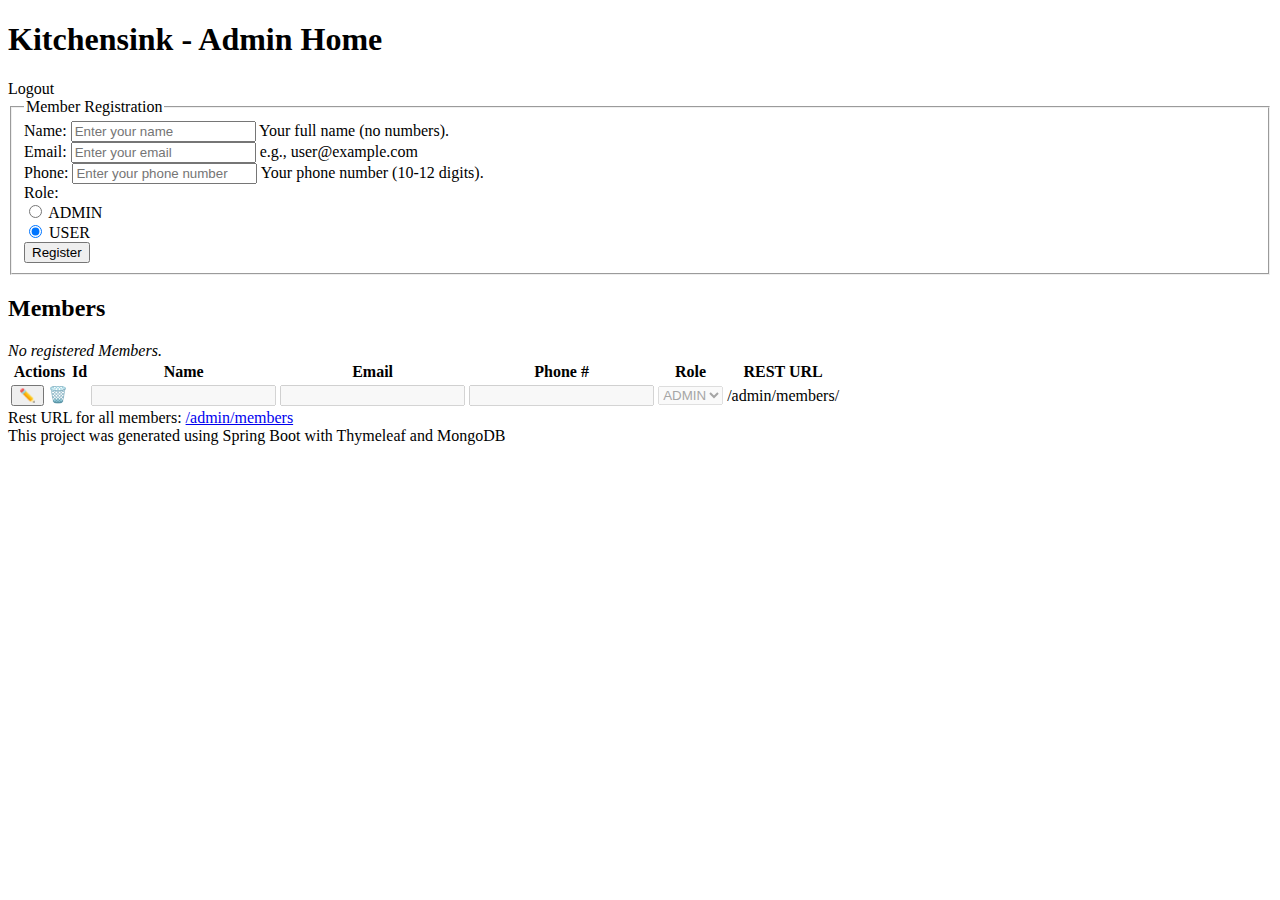
<file: src/main/resources/templates/index.html>
<!DOCTYPE html>
<html xmlns:th="http://www.thymeleaf.org">
<head>
  <meta charset="UTF-8"/>
  <meta name="viewport" content="width=device-width, initial-scale=1.0">
  <title>Kitchensink</title>
  <!-- Include the CSS stylesheet -->
  <link th:href="@{/css/screen.css}" rel="stylesheet"/>
  <!-- Include the JavaScript file -->
  <script th:src="@{/js/script.js}"></script>
</head>
<body>
<div id="container">
  <div id="header">
    <h1>Kitchensink - Admin Home</h1>
    <a th:href="@{/logout}" class="logout-button">Logout</a>
  </div>

  <!-- Registration Form Section -->
  <div class="form-container">
    <!-- Success Message -->
    <div th:if="${registrationSuccess}">
      <div th:text="${successMessage}" class="valid"></div>
    </div>

    <!-- Error Message -->
    <div th:if="${registrationError}">
      <div th:text="${errorMessage}" class="invalid"></div>
    </div>

    <!-- Registration Form -->
    <form th:action="@{/register}" th:object="${member}" method="post">
      <fieldset>
        <legend>Member Registration</legend>
        <div class="form-group tooltip-container">
          <label for="name">Name:</label>
          <input type="text" id="name" th:field="*{name}" placeholder="Enter your name" required
                 pattern="[^0-9]*"/>
          <span class="tooltip-text">Your full name (no numbers).</span>
        </div>
        <div class="form-group tooltip-container">
          <label for="email">Email:</label>
          <input type="email" id="email" th:field="*{email}" placeholder="Enter your email"
                 required/>
          <span class="tooltip-text">e.g., user@example.com</span>
        </div>
        <div class="form-group tooltip-container">
          <label for="phoneNumber">Phone:</label>
          <input type="text" id="phoneNumber" th:field="*{phoneNumber}"
                 placeholder="Enter your phone number" required/>
          <span class="tooltip-text">Your phone number (10-12 digits).</span>
        </div>
        <div class="role-section">
          <label>Role:</label>
          <div class="radio-option">
            <input type="radio" id="roleAdmin" name="role" value="ADMIN"/>
            <label for="roleAdmin">ADMIN</label>
          </div>
          <div class="radio-option">
            <input type="radio" id="roleUser" name="role" value="USER" checked/>
            <label for="roleUser">USER</label>
          </div>
        </div>
        <input type="hidden" name="sourcePage" value="index"/>
        <div class="button-container">
          <button type="submit" class="register-button">Register</button>
        </div>
      </fieldset>
    </form>
  </div>

  <!-- Members Table Section -->
  <div class="table-container">
    <h2>Members</h2>
    <div th:if="${#lists.isEmpty(members)}">
      <em>No registered Members.</em>
    </div>
    <div th:if="${!#lists.isEmpty(members)}">
      <table class="simpletablestyle">
        <thead>
        <tr>
          <th>Actions</th>
          <th>Id</th>
          <th>Name</th>
          <th>Email</th>
          <th>Phone #</th>
          <th>Role</th>
          <th>REST URL</th>
        </tr>
        </thead>
        <tbody>
        <tr th:each="member : ${members}">
          <td>
            <!-- Cancel Button (X) (Hidden Initially) -->
            <button type="button" class="cancel-button icon-button" style="display:none;"
                    onclick="cancelEdit(this)">❌
            </button>
            <!-- Save Link (Hidden Initially) -->
            <a th:href="@{/admin/members/{id}(id=${member.id})}" class="save-link icon-button"
               onclick="saveMember(this, this.href); return false;" style="display:none;">💾</a>
            <!-- Edit Button Icon -->
            <!-- Only show Edit button if the current member is not the logged-in user -->
            <button type="button" class="edit-button icon-button"
                    th:if="${loggedInUser != member.email}"
                    onclick="editMember(this)">✏️
            </button>
            <!-- Delete Button Icon -->
            <a th:href="@{/admin/members/{id}(id=${member.id})}" class="delete-link icon-button"
               th:if="${loggedInUser != member.email}"
               onclick="deleteMember(this, this.href); return false;">🗑️</a>
          </td>
          <td th:text="${member.id}"></td>
          <td><input type="text" th:value="${member.name}" disabled class="editable-field"/></td>
          <td><input type="email" th:value="${member.email}" disabled class="editable-field"/></td>
          <td><input type="text" th:value="${member.phoneNumber}" disabled class="editable-field"/>
          </td>
          <td>
            <select disabled class="editable-field">
              <option value="ADMIN" th:selected="${member.role == 'ADMIN'}">ADMIN</option>
              <option value="USER" th:selected="${member.role == 'USER'}">USER</option>
            </select>
          </td>
          <td>
            <a th:href="@{/admin/members/{id}(id=${member.id})}"
               onclick="return loadInFrame(this.href)">
              /admin/members/<span th:text="${member.id}"></span>
            </a>
          </td>
        </tr>
        </tbody>
      </table>
      <div>Rest URL for all members: <a href="/admin/members"
                                        onclick="return loadInFrame(this.href)">/admin/members</a>
      </div>
    </div>
  </div>

  <!-- Footer Section -->
  <div id="footer">
    This project was generated using Spring Boot with Thymeleaf and MongoDB
  </div>
</div>
</body>
</html>
</file>
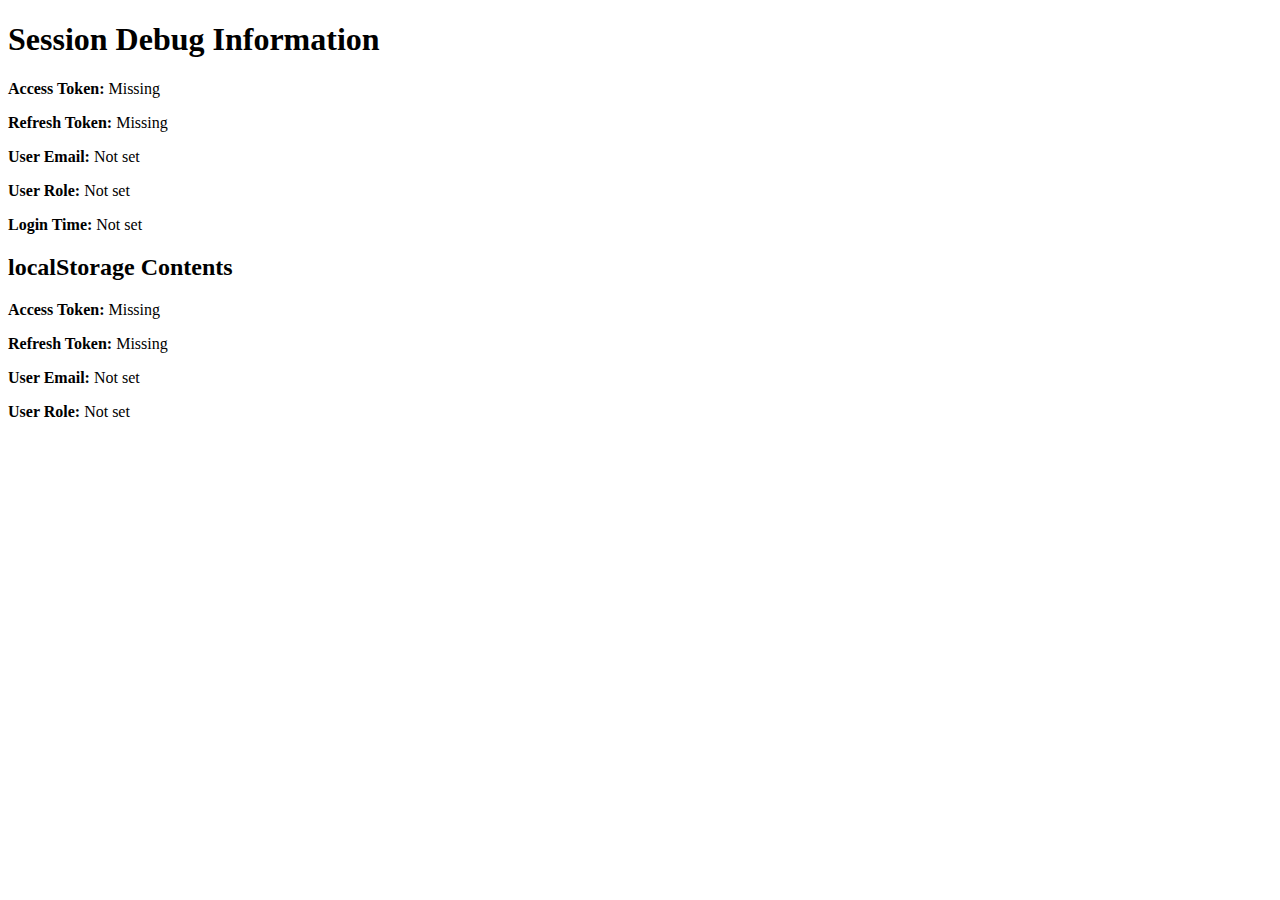
<file: src/main/resources/templates/debug-session.html>
<!DOCTYPE html>
<html xmlns:th="http://www.thymeleaf.org">
<head>
    <meta charset="UTF-8"/>
    <title>Session Debug</title>
</head>
<body>
    <h1>Session Debug Information</h1>
    <p><strong>Access Token:</strong> <span th:text="${accessToken}">Missing</span></p>
    <p><strong>Refresh Token:</strong> <span th:text="${refreshToken}">Missing</span></p>
    <p><strong>User Email:</strong> <span th:text="${userEmail}">Not set</span></p>
    <p><strong>User Role:</strong> <span th:text="${userRole}">Not set</span></p>
    <p><strong>Login Time:</strong> <span th:text="${loginTime}">Not set</span></p>
    
    <h2>localStorage Contents</h2>
    <div id="localStorageInfo"></div>
    
    <script>
        document.addEventListener('DOMContentLoaded', function() {
            const localStorageInfo = document.getElementById('localStorageInfo');
            const accessToken = localStorage.getItem('accessToken');
            const refreshToken = localStorage.getItem('refreshToken');
            const userEmail = localStorage.getItem('userEmail');
            const userRole = localStorage.getItem('userRole');
            
            localStorageInfo.innerHTML = `
                <p><strong>Access Token:</strong> ${accessToken ? 'Present' : 'Missing'}</p>
                <p><strong>Refresh Token:</strong> ${refreshToken ? 'Present' : 'Missing'}</p>
                <p><strong>User Email:</strong> ${userEmail || 'Not set'}</p>
                <p><strong>User Role:</strong> ${userRole || 'Not set'}</p>
            `;
        });
    </script>
</body>
</html>
</file>
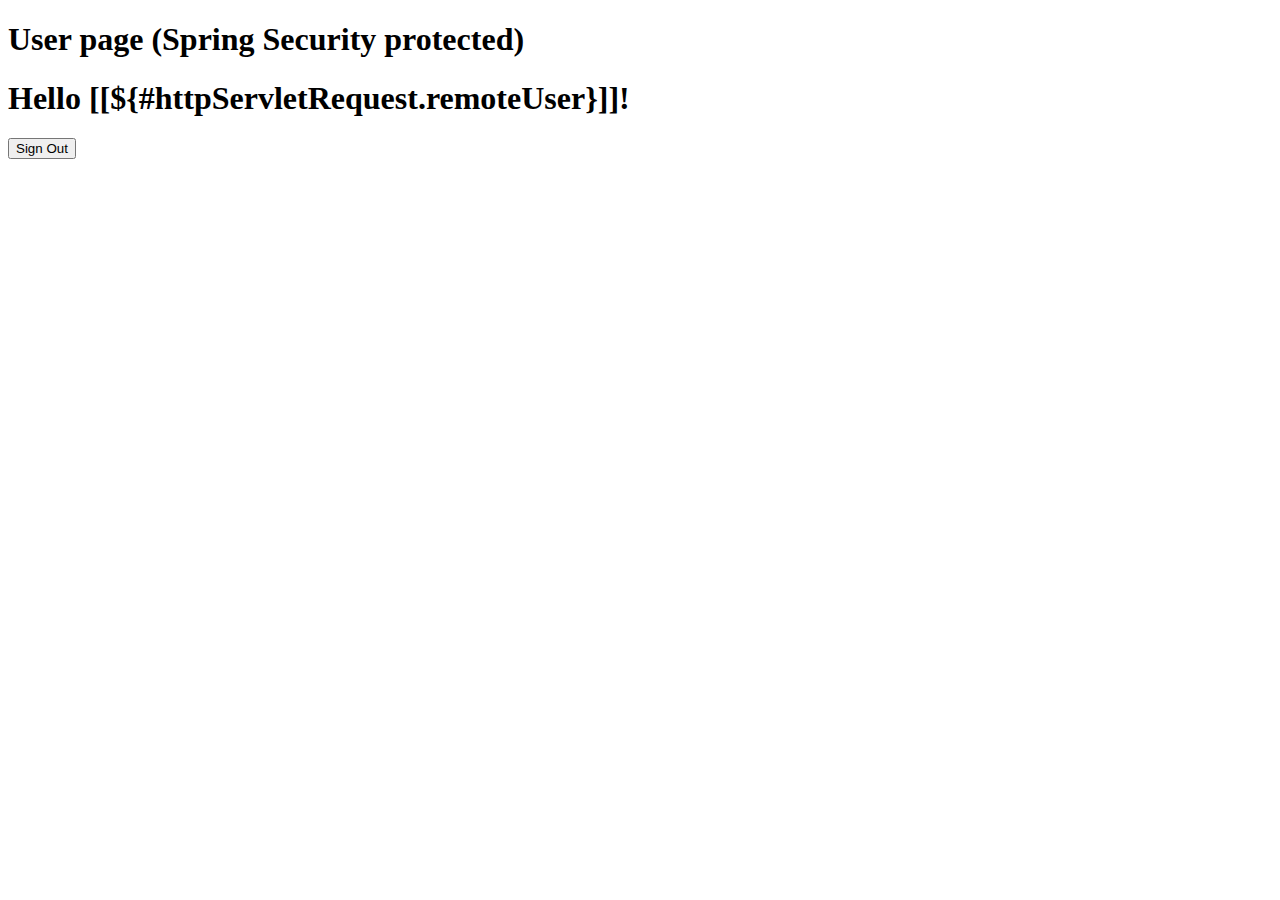
<file: src/main/resources/templates/header.html>
<!DOCTYPE HTML>
<html xmlns:th="http://www.thymeleaf.org">
<head>
  <div th:replace="fragments/header :: header-css"/>
</head>
<body>

<div th:replace="fragments/header :: header"/>

<div class="container">

  <div class="starter-template">
    <h1>User page (Spring Security protected)</h1>

    <h1 th:inline="text">Hello [[${#httpServletRequest.remoteUser}]]!</h1>
    <form th:action="@{/jwt-logout}" method="post">
      <input type="submit" value="Sign Out"/>
    </form>

  </div>

</div>
<!-- /.container -->
<div th:replace="fragments/footer :: footer"/>

</body>
</html>
</file>
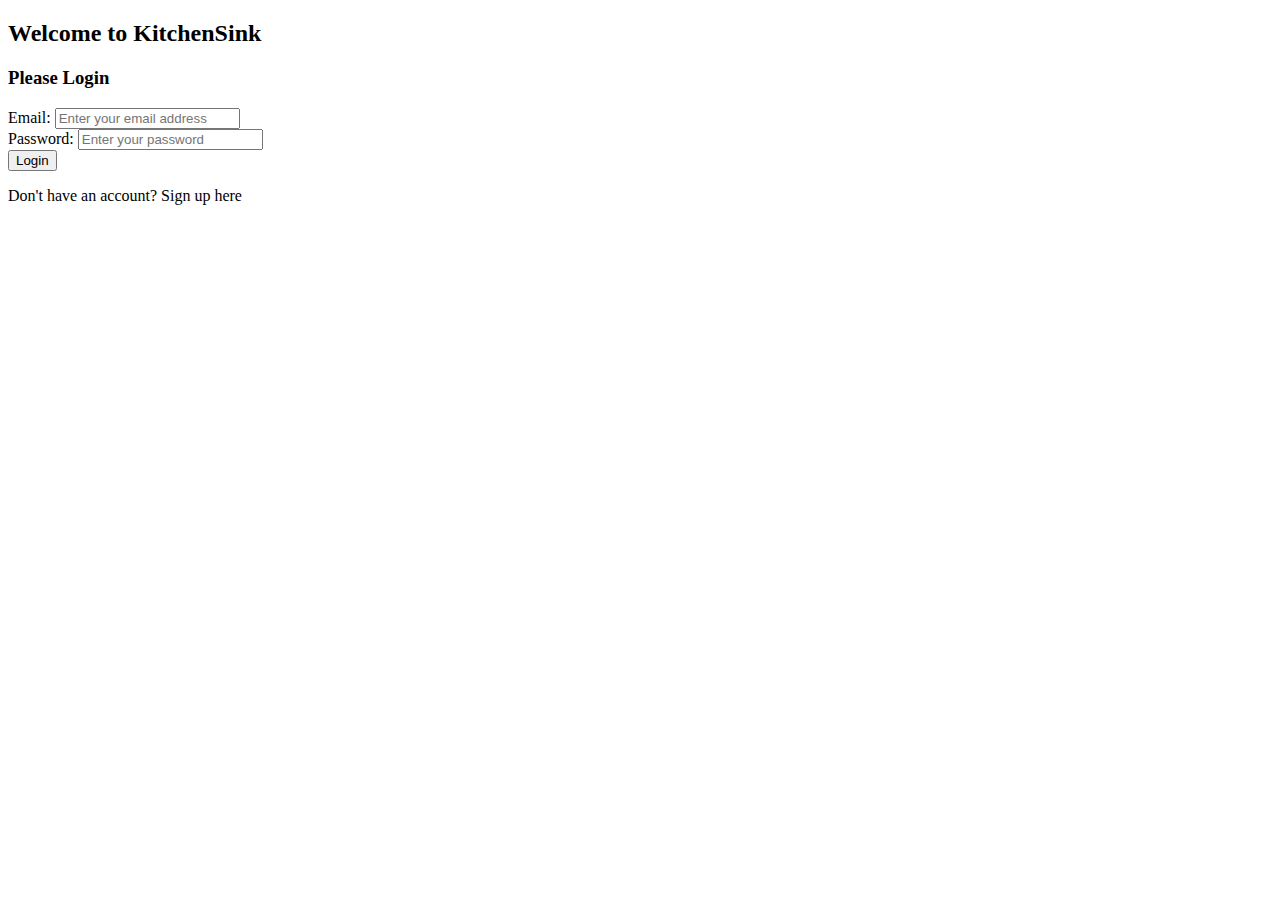
<file: src/main/resources/templates/jwt-login.html>
<!DOCTYPE html>
<html xmlns:th="http://www.thymeleaf.org">
<head>
    <title>KitchenSink - Login</title>
    <meta charset="UTF-8">
    <meta name="viewport" content="width=device-width, initial-scale=1.0">
    <!-- Favicon -->
    <link rel="icon" type="image/png" th:href="@{/gfx/favicon.png}"/>
    <link rel="shortcut icon" type="image/png" th:href="@{/gfx/favicon.png}"/>
    <link rel="stylesheet" th:href="@{/css/unified-theme.css}">
    <script th:src="@{/js/theme-toggle.js}" defer></script>
</head>
<body>
    <div class="auth-container">
        <h2>Welcome to KitchenSink</h2>
        <h3>Please Login</h3>
        
        <div th:if="${error}" class="error" th:text="${error}"></div>
        <div th:if="${success}" class="success" th:text="${success}"></div>
        
        <form th:action="@{/jwt-login}" method="post">
            <div class="form-group">
                <label for="email">Email:</label>
                <input type="email" id="email" name="email" required placeholder="Enter your email address">
            </div>
            
            <div class="form-group">
                <label for="password">Password:</label>
                <input type="password" id="password" name="password" required placeholder="Enter your password">
            </div>
            
            <button type="submit" class="btn" data-original-text="Login">Login</button>
        </form>
        
        <div class="link-section">
            <p>Don't have an account? <a th:href="@{/jwt-signup}">Sign up here</a></p>
        </div>
    </div>
</body>
</html>
</file>
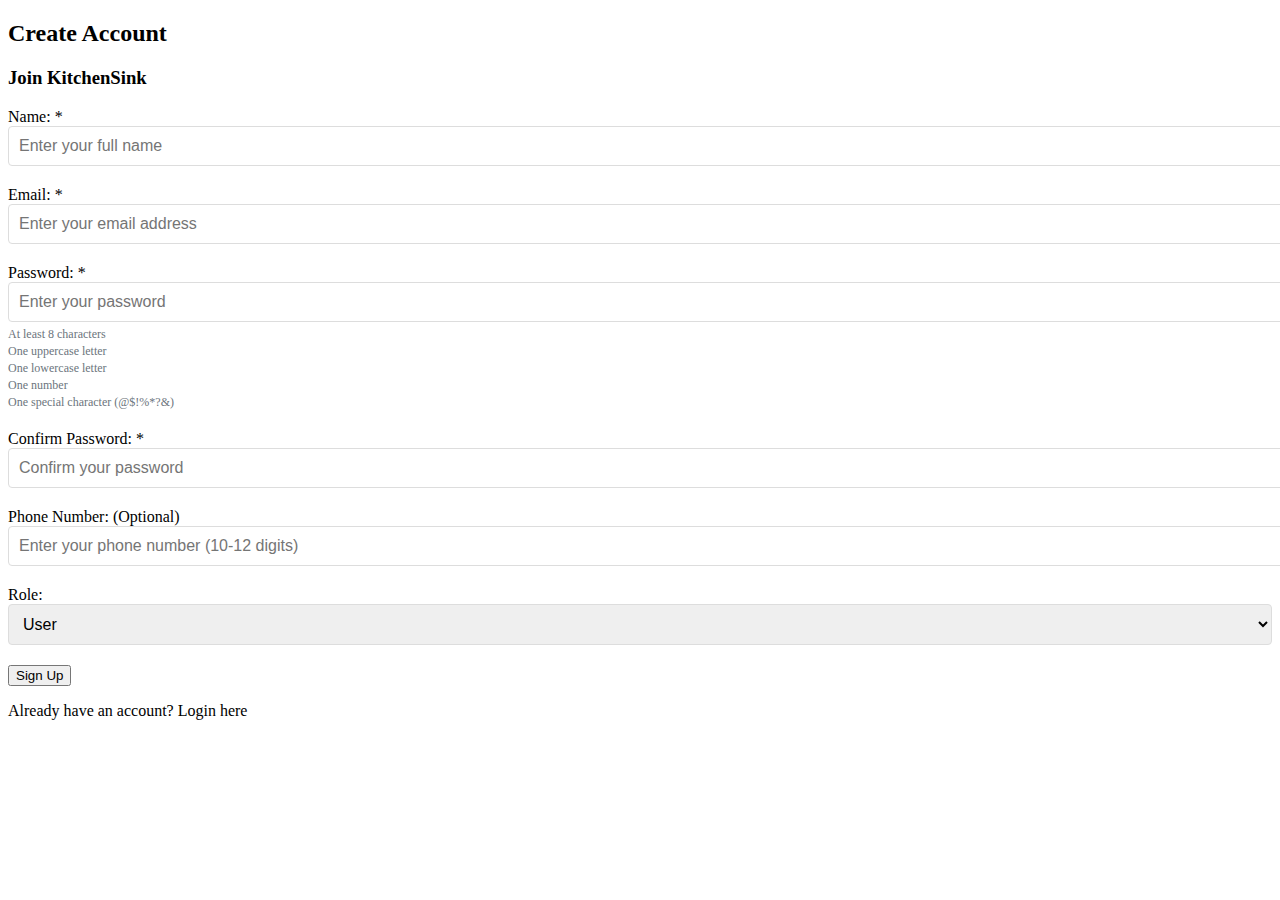
<file: src/main/resources/templates/jwt-signup.html>
<!DOCTYPE html>
<html xmlns:th="http://www.thymeleaf.org">
<head>
    <title>KitchenSink - Signup</title>
    <meta charset="UTF-8">
    <meta name="viewport" content="width=device-width, initial-scale=1.0">
    <link rel="stylesheet" th:href="@{/css/unified-theme.css}">
    <script th:src="@{/js/theme-toggle.js}" defer></script>
    <style>
        .form-group {
            margin-bottom: 20px;
        }
        .error-message {
            color: #dc3545;
            font-size: 0.875rem;
            margin-top: 5px;
            display: none;
        }
        .success-message {
            color: #28a745;
            font-size: 0.875rem;
            margin-top: 5px;
            display: none;
        }
        .form-control {
            width: 100%;
            padding: 10px;
            border: 1px solid #ddd;
            border-radius: 4px;
            font-size: 16px;
        }
        .form-control:focus {
            outline: none;
            border-color: #007bff;
            box-shadow: 0 0 0 2px rgba(0,123,255,0.25);
        }
        .form-control.error {
            border-color: #dc3545;
        }
        .form-control.success {
            border-color: #28a745;
        }
        .password-requirements {
            font-size: 0.75rem;
            color: #6c757d;
            margin-top: 5px;
        }
        .requirement {
            margin: 2px 0;
        }
        .requirement.met {
            color: #28a745;
        }
        .requirement.unmet {
            color: #dc3545;
        }
    </style>
</head>
<body>
    <div class="auth-container">
        <h2>Create Account</h2>
        <h3>Join KitchenSink</h3>
        
        <div th:if="${error}" class="error" th:text="${error}"></div>
        
        <form th:action="@{/jwt-signup}" method="post" id="signupForm" onsubmit="return validateForm()">
            <div class="form-group">
                <label for="name">Name: *</label>
                <input type="text" id="name" name="name" class="form-control" required 
                       placeholder="Enter your full name" onblur="validateName()" oninput="validateName()">
                <div id="nameError" class="error-message"></div>
            </div>
            
            <div class="form-group">
                <label for="email">Email: *</label>
                <input type="email" id="email" name="email" class="form-control" required 
                       placeholder="Enter your email address" onblur="validateEmail()" oninput="validateEmail()">
                <div id="emailError" class="error-message"></div>
            </div>
            
            <div class="form-group">
                <label for="password">Password: *</label>
                <input type="password" id="password" name="password" class="form-control" required 
                       placeholder="Enter your password" onblur="validatePassword()" oninput="validatePassword()">
                <div id="passwordError" class="error-message"></div>
                <div class="password-requirements">
                    <div class="requirement" id="lengthReq">At least 8 characters</div>
                    <div class="requirement" id="uppercaseReq">One uppercase letter</div>
                    <div class="requirement" id="lowercaseReq">One lowercase letter</div>
                    <div class="requirement" id="numberReq">One number</div>
                    <div class="requirement" id="specialReq">One special character (@$!%*?&)</div>
                </div>
            </div>
            
            <div class="form-group">
                <label for="confirmPassword">Confirm Password: *</label>
                <input type="password" id="confirmPassword" name="confirmPassword" class="form-control" required 
                       placeholder="Confirm your password" onblur="validateConfirmPassword()" oninput="validateConfirmPassword()">
                <div id="confirmPasswordError" class="error-message"></div>
            </div>
            
            <div class="form-group">
                <label for="phoneNumber">Phone Number: (Optional)</label>
                <input type="tel" id="phoneNumber" name="phoneNumber" class="form-control" 
                       placeholder="Enter your phone number (10-12 digits)" onblur="validatePhone()" oninput="validatePhone()">
                <div id="phoneError" class="error-message"></div>
            </div>
            
            <div class="form-group">
                <label for="role">Role:</label>
                <select id="role" name="role" class="form-control">
                    <option value="USER">User</option>
                    <option value="ADMIN">Admin</option>
                </select>
            </div>
            
            <button type="submit" class="btn btn-secondary" data-original-text="Sign Up">Sign Up</button>
        </form>
        
        <div class="link-section">
            <p>Already have an account? <a th:href="@{/jwt-login}">Login here</a></p>
        </div>
    </div>

    <script>
        // Validation functions
        function validateName() {
            const nameInput = document.getElementById('name');
            const nameError = document.getElementById('nameError');
            const name = nameInput.value.trim();
            
            if (name === '') {
                showError(nameInput, nameError, 'Name is required.');
                return false;
            } else if (name.length > 25) {
                showError(nameInput, nameError, 'Name must be 25 characters or less.');
                return false;
            } else if (/\d/.test(name)) {
                showError(nameInput, nameError, 'Name must not contain numbers.');
                return false;
            } else {
                showSuccess(nameInput, nameError);
                return true;
            }
        }

        function validateEmail() {
            const emailInput = document.getElementById('email');
            const emailError = document.getElementById('emailError');
            const email = emailInput.value.trim();
            const emailRegex = /^[^\s@]+@[^\s@]+\.[^\s@]+$/;
            
            if (email === '') {
                showError(emailInput, emailError, 'Email is required.');
                return false;
            } else if (!emailRegex.test(email)) {
                showError(emailInput, emailError, 'Please enter a valid email address.');
                return false;
            } else {
                showSuccess(emailInput, emailError);
                return true;
            }
        }

        function validatePassword() {
            const passwordInput = document.getElementById('password');
            const passwordError = document.getElementById('passwordError');
            const password = passwordInput.value;
            
            // Password requirements
            const hasLength = password.length >= 8;
            const hasUppercase = /[A-Z]/.test(password);
            const hasLowercase = /[a-z]/.test(password);
            const hasNumber = /\d/.test(password);
            const hasSpecial = /[@$!%*?&]/.test(password);
            
            // Update requirement indicators
            document.getElementById('lengthReq').className = hasLength ? 'requirement met' : 'requirement unmet';
            document.getElementById('uppercaseReq').className = hasUppercase ? 'requirement met' : 'requirement unmet';
            document.getElementById('lowercaseReq').className = hasLowercase ? 'requirement met' : 'requirement unmet';
            document.getElementById('numberReq').className = hasNumber ? 'requirement met' : 'requirement unmet';
            document.getElementById('specialReq').className = hasSpecial ? 'requirement met' : 'requirement unmet';
            
            if (password === '') {
                showError(passwordInput, passwordError, 'Password is required.');
                return false;
            } else if (!hasLength || !hasUppercase || !hasLowercase || !hasNumber || !hasSpecial) {
                showError(passwordInput, passwordError, 'Password does not meet all requirements.');
                return false;
            } else {
                showSuccess(passwordInput, passwordError);
                return true;
            }
        }

        function validateConfirmPassword() {
            const confirmPasswordInput = document.getElementById('confirmPassword');
            const confirmPasswordError = document.getElementById('confirmPasswordError');
            const password = document.getElementById('password').value;
            const confirmPassword = confirmPasswordInput.value;
            
            if (confirmPassword === '') {
                showError(confirmPasswordInput, confirmPasswordError, 'Please confirm your password.');
                return false;
            } else if (password !== confirmPassword) {
                showError(confirmPasswordInput, confirmPasswordError, 'Passwords do not match.');
                return false;
            } else {
                showSuccess(confirmPasswordInput, confirmPasswordError);
                return true;
            }
        }

        function validatePhone() {
            const phoneInput = document.getElementById('phoneNumber');
            const phoneError = document.getElementById('phoneError');
            const phone = phoneInput.value.trim();
            
            // Phone is optional, so if empty, it's valid
            if (phone === '') {
                showSuccess(phoneInput, phoneError);
                return true;
            }
            
            const phoneRegex = /^\d{10,12}$/;
            if (!phoneRegex.test(phone)) {
                showError(phoneInput, phoneError, 'Phone number must be 10-12 digits.');
                return false;
            } else {
                showSuccess(phoneInput, phoneError);
                return true;
            }
        }

        function showError(input, errorElement, message) {
            input.classList.remove('success');
            input.classList.add('error');
            errorElement.textContent = message;
            errorElement.style.display = 'block';
        }

        function showSuccess(input, errorElement) {
            input.classList.remove('error');
            input.classList.add('success');
            errorElement.style.display = 'none';
        }

        function validateForm() {
            const isNameValid = validateName();
            const isEmailValid = validateEmail();
            const isPasswordValid = validatePassword();
            const isConfirmPasswordValid = validateConfirmPassword();
            const isPhoneValid = validatePhone();
            
            return isNameValid && isEmailValid && isPasswordValid && isConfirmPasswordValid && isPhoneValid;
        }

        // Add event listeners for real-time validation
        document.addEventListener('DOMContentLoaded', function() {
            const nameInput = document.getElementById('name');
            const emailInput = document.getElementById('email');
            const passwordInput = document.getElementById('password');
            const confirmPasswordInput = document.getElementById('confirmPassword');
            const phoneInput = document.getElementById('phoneNumber');
            
            if (nameInput) nameInput.addEventListener('input', validateName);
            if (emailInput) emailInput.addEventListener('input', validateEmail);
            if (passwordInput) passwordInput.addEventListener('input', validatePassword);
            if (confirmPasswordInput) confirmPasswordInput.addEventListener('input', validateConfirmPassword);
            if (phoneInput) phoneInput.addEventListener('input', validatePhone);
        });
    </script>
</body>
</html>
</file>
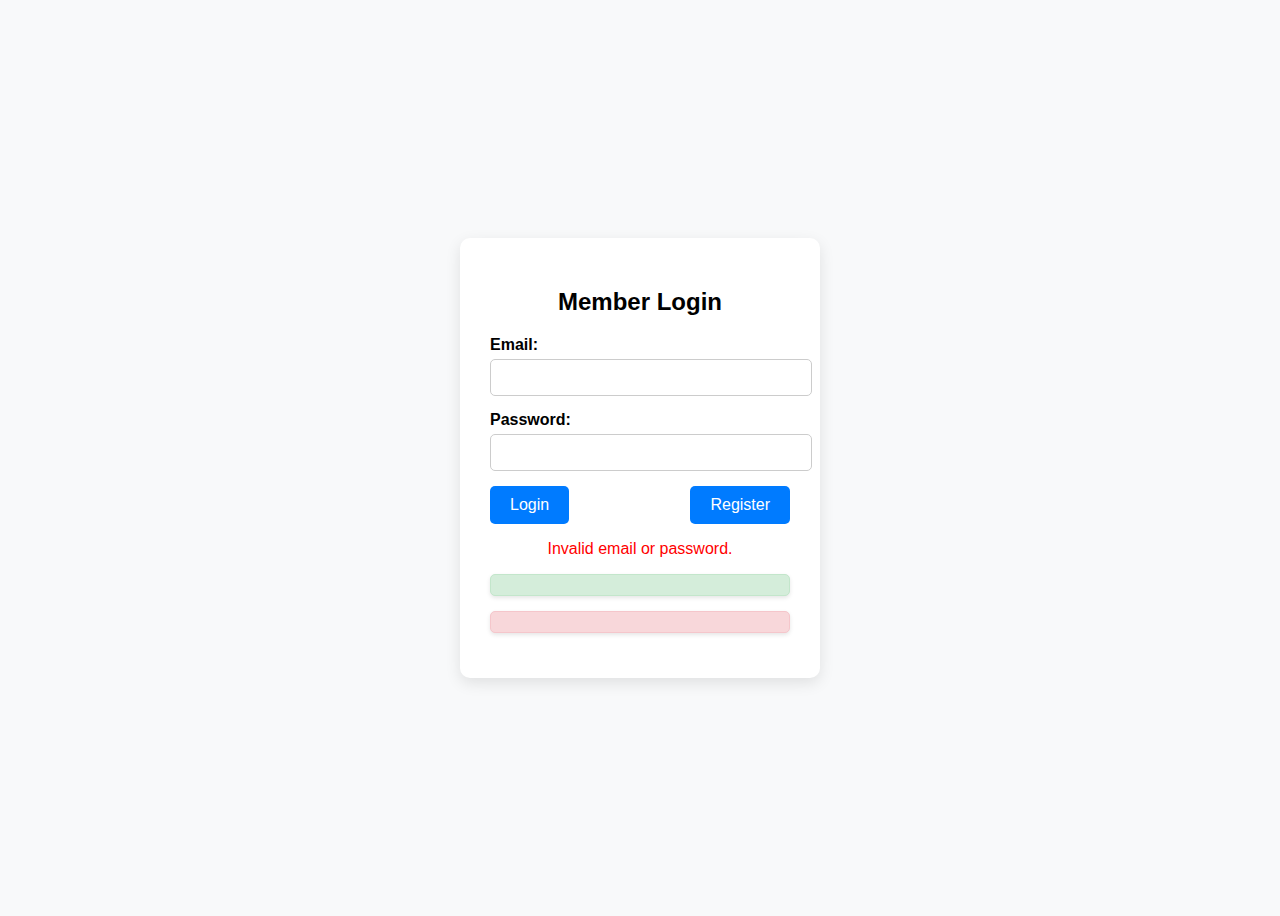
<file: src/main/resources/templates/login.html>
<!DOCTYPE html>
<html xmlns:th="http://www.thymeleaf.org">
<head>
  <meta charset="UTF-8"/>
  <title>Member Login</title>
  <style>
    body {
      font-family: Arial, sans-serif;
      display: flex;
      justify-content: center;
      align-items: center;
      height: 100vh;
      background-color: #f8f9fa;
    }

    .login-container {
      background-color: #ffffff;
      padding: 30px;
      border-radius: 10px;
      box-shadow: 0 5px 15px rgba(0, 0, 0, 0.1);
      width: 300px;
      position: relative;
    }

    h2 {
      text-align: center;
      margin-bottom: 20px;
    }

    .input-group {
      margin-bottom: 15px;
    }

    .input-group label {
      display: block;
      font-weight: bold;
      margin-bottom: 5px;
    }

    .input-group input {
      width: 100%;
      padding: 10px;
      border: 1px solid #ccc;
      border-radius: 5px;
    }

    .input-group input:focus {
      outline: none;
      border-color: #007bff;
    }

    .button-group {
      display: flex;
      justify-content: space-between;
    }

    .button-group button {
      padding: 10px 20px;
      border: none;
      border-radius: 5px;
      background-color: #007bff;
      color: white;
      cursor: pointer;
      font-size: 16px;
    }

    .button-group button:hover {
      background-color: #0056b3;
    }

    .error-message {
      color: red;
      text-align: center;
      margin-bottom: 15px;
    }

    .logout-message {
      color: green;
      text-align: center;
      margin-bottom: 15px;
    }

    /* Modal styles */
    .modal {
      display: none; /* Hidden by default */
      position: fixed; /* Stay in place */
      z-index: 1; /* Sit on top */
      padding-top: 100px; /* Location of the box */
      left: 0;
      top: 0;
      width: 100%; /* Full width */
      height: 100%; /* Full height */
      overflow: auto; /* Enable scroll if needed */
      background-color: rgb(0, 0, 0); /* Fallback color */
      background-color: rgba(0, 0, 0, 0.4); /* Black w/ opacity */
    }

    .modal-content {
      background-color: #fefefe;
      margin: auto;
      padding: 20px;
      border: 1px solid #888;
      width: 30%;
      border-radius: 10px;
    }

    .modal-content h3 {
      text-align: center;
    }

    .close {
      color: #aaa;
      float: right;
      font-size: 28px;
      font-weight: bold;
    }

    .close:hover,
    .close:focus {
      color: black;
      text-decoration: none;
      cursor: pointer;
    }

    .valid {
      background-color: #d4edda;
      color: #155724;
      padding: 10px;
      border: 1px solid #c3e6cb;
      border-radius: 5px;
      margin-top: 15px;
      margin-bottom: 15px;
      font-size: 14px;
      box-shadow: 0 2px 4px rgba(0, 0, 0, 0.1);
    }

    /* Style for Error Messages */
    .invalid {
      background-color: #f8d7da;
      color: #721c24;
      padding: 10px;
      border: 1px solid #f5c6cb;
      border-radius: 5px;
      margin-top: 15px;
      margin-bottom: 15px;
      font-size: 14px;
      box-shadow: 0 2px 4px rgba(0, 0, 0, 0.1);
      transition: opacity 0.5s ease-out;
    }
  </style>
</head>
<body>
<div class="login-container">
  <h2>Member Login</h2>
  <form th:action="@{/login}" method="post">
    <div class="input-group">
      <label for="username">Email:</label>
      <input type="email" id="username" name="username" required>
    </div>
    <div class="input-group">
      <label for="password">Password:</label>
      <input type="password" id="password" name="password" required>
    </div>
    <div class="button-group">
      <button type="submit">Login</button>
      <button type="button" onclick="showRegisterModal()">Register</button>
    </div>

    <div th:if="${param.error}" class="error-message">
      <p>Invalid email or password.</p>
    </div>

    <!-- Success Message -->
    <div th:if="${registrationSuccess}">
      <div th:text="${successMessage}" class="valid"></div>
    </div>

    <!-- Error Message -->
    <div th:if="${registrationError}">
      <div th:text="${errorMessage}" class="invalid"></div>
    </div>
  </form>
</div>

<!-- Registration Modal -->
<div id="registerModal" class="modal">
  <div class="modal-content">
    <span class="close" onclick="closeRegisterModal()">&times;</span>
    <h3>Register</h3>
    <form th:action="@{/register}" method="post">
      <div class="input-group">
        <label for="email">Email:</label>
        <input type="email" id="email" name="email" placeholder="Enter your email" required>
      </div>
      <div class="input-group">
        <label for="name">Name:</label>
        <input type="text" id="name" name="name" placeholder="Enter your name" required>
      </div>
      <div class="input-group">
        <label for="phone">Phone #:</label>
        <input type="text" id="phone" name="phoneNumber" placeholder="Enter your phone number"
               required pattern="\d{10,12}">
      </div>
      <div class="input-group">
        <label for="password">Password:</label>
        <input type="password" id="registerPassword" name="password" placeholder="Enter a password">
      </div>
      <input type="hidden" name="sourcePage" value="register"/>
      <div class="button-group">
        <button type="submit">Register</button>
      </div>
    </form>
  </div>
</div>

<script>
  // Function to show the registration modal
  function showRegisterModal() {
    document.getElementById('registerModal').style.display = 'block';
  }

  // Function to close the registration modal
  function closeRegisterModal() {
    document.getElementById('registerModal').style.display = 'none';
  }

  // Close the modal when clicking outside of it
  window.onclick = function (event) {
    const modal = document.getElementById('registerModal');
    if (event.target === modal) {
      modal.style.display = 'none';
    }
  }
</script>
</body>
</html>
</file>
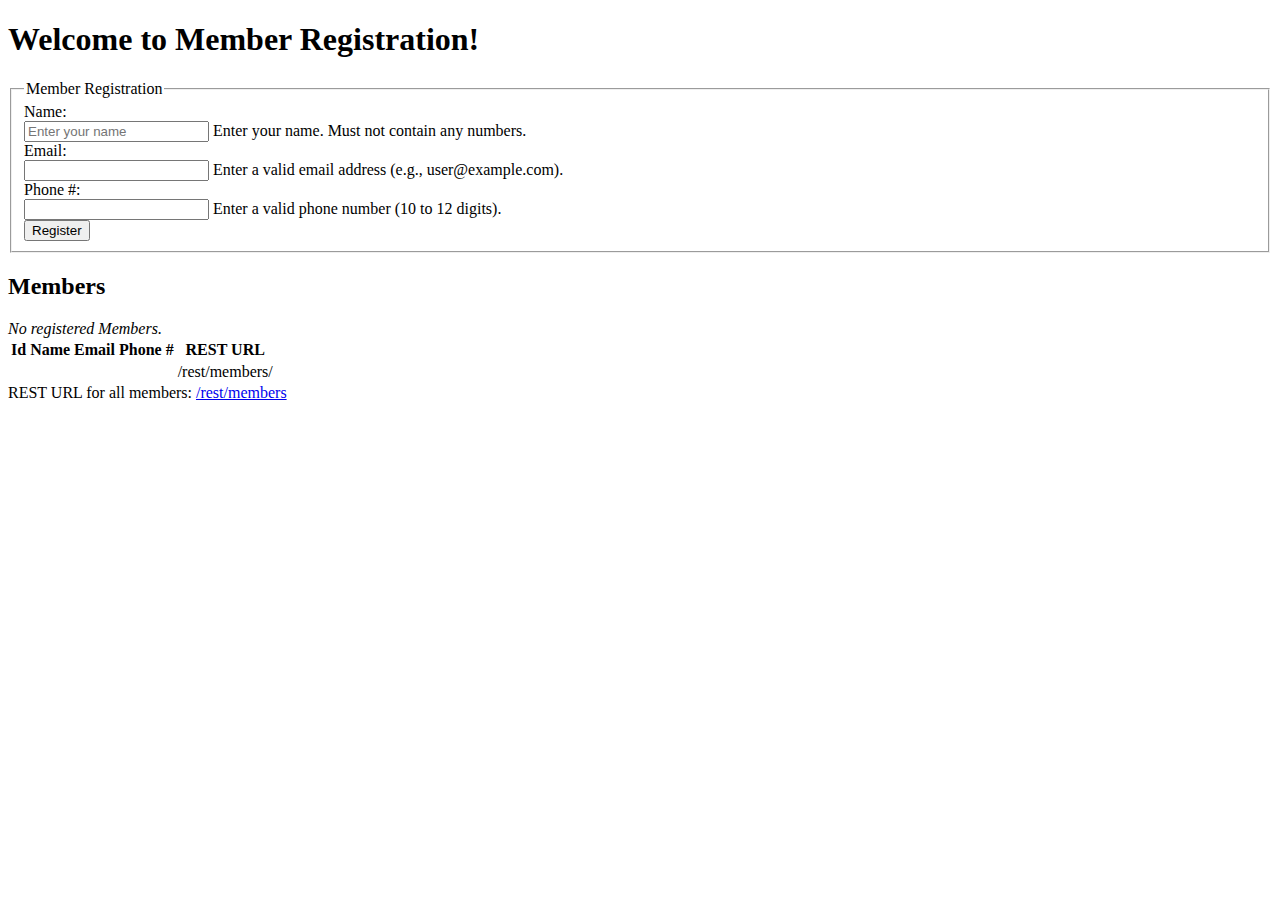
<file: src/main/resources/templates/fragments/index-content.html>
<!DOCTYPE html>
<html xmlns:th="http://www.thymeleaf.org">
<head>
  <meta charset="UTF-8"/>
  <title>Member Registration</title>
</head>
<body>
<div th:fragment="content">
  <h1>Welcome to Member Registration!</h1>

  <!-- Success Message -->
  <div th:if="${registrationSuccess}">
    <div th:text="${successMessage}" class="valid"></div>
  </div>

  <!-- Error Message -->
  <div th:if="${registrationError}">
    <div th:text="${errorMessage}" class="invalid"></div>
  </div>

  <!-- Registration Form -->
  <form th:action="@{/register}" th:object="${member}" method="post">
    <fieldset>
      <legend>Member Registration</legend>

      <!-- Name Field with Client-Side Validation -->
      <div>
        <label for="name">Name:</label>
        <div class="tooltip">
          <input type="text" id="name" th:field="*{name}" placeholder="Enter your name" required
                 minlength="3" maxlength="25"/>
          <span class="tooltiptext">Enter your name. Must not contain any numbers.</span>
        </div>
      </div>

      <!-- Email Field with Client-Side Validation -->
      <div>
        <label for="email">Email:</label>
        <div class="tooltip">
          <input type="email" id="email" th:field="*{email}" required/>
          <span class="tooltiptext">Enter a valid email address (e.g., user@example.com).</span>
        </div>
      </div>

      <!-- Phone Number Field with Client-Side Validation -->
      <div>
        <label for="phoneNumber">Phone #:</label>
        <div class="tooltip">
          <input type="text" id="phoneNumber" th:field="*{phoneNumber}" required pattern="\d{10,12}"/>
          <span class="tooltiptext">Enter a valid phone number (10 to 12 digits).</span>
        </div>
      </div>

      <!-- Submit Button -->
      <div>
        <button type="submit" class="register">Register</button>
      </div>
    </fieldset>
  </form>

  <!-- Members List -->
  <h2>Members</h2>
  <div th:if="${#lists.isEmpty(members)}">
    <em>No registered Members.</em>
  </div>
  <div th:if="${!#lists.isEmpty(members)}">
    <table class="simpletablestyle">
      <thead>
      <tr>
        <th>Id</th>
        <th>Name</th>
        <th>Email</th>
        <th>Phone #</th>
        <th>REST URL</th>
      </tr>
      </thead>
      <tbody>
      <tr th:each="member : ${members}">
        <td th:text="${member.id}"></td>
        <td th:text="${member.name}"></td>
        <td th:text="${member.email}"></td>
        <td th:text="${member.phoneNumber}"></td>
        <td>
          <!-- Updated link to open in a pop-up frame -->
          <a th:href="@{/rest/members/{id}(id=${member.id})}" onclick="return loadInFrame(this.href)">/rest/members/<span th:text="${member.id}"></span></a>
        </td>
      </tr>
      </tbody>
    </table>
    <div>
      REST URL for all members: <a href="/rest/members" onclick="return loadInFrame(this.href)">/rest/members</a>
    </div>
  </div>
</div>
</body>
</html>
</file>
